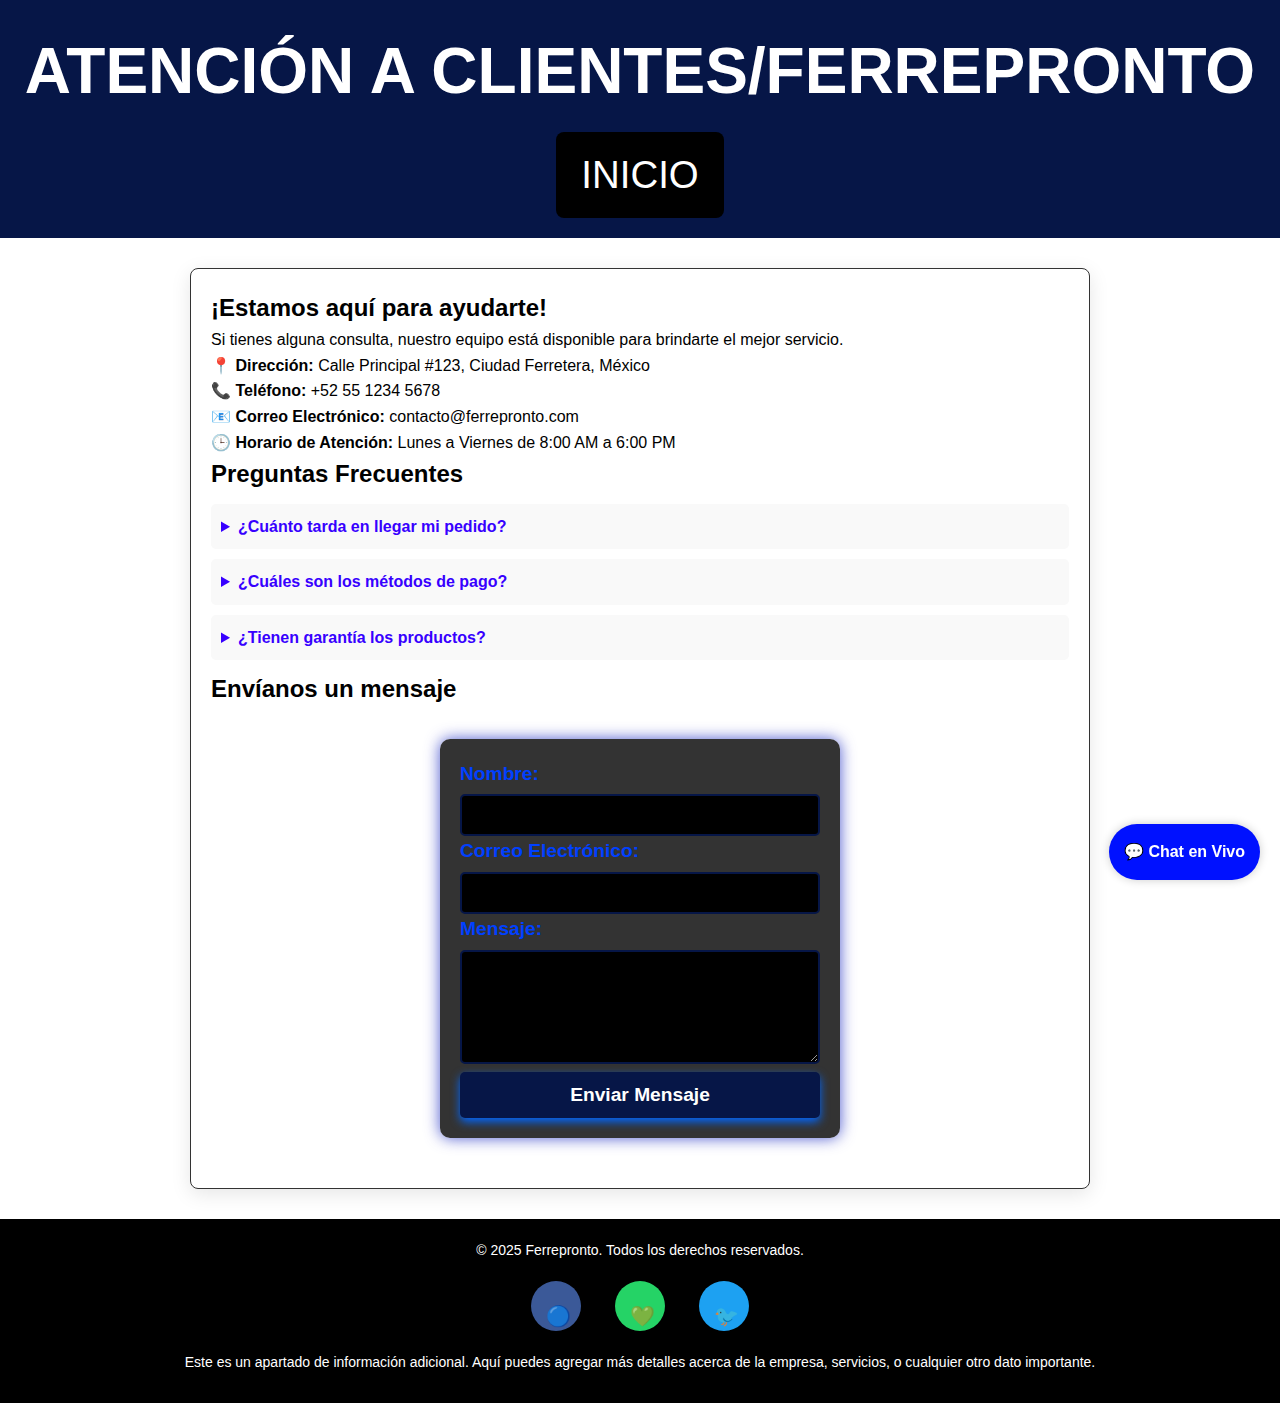
<file: Ferre/atencion.html>
<!DOCTYPE html>
<html lang="es">
<head>
    <meta charset="UTF-8">
    <meta name="viewport" content="width=device-width, initial-scale=1.0">
    <title>Atención a Clientes | Ferrepronto</title>
    <link rel="icon" href="img/logo.ico">
    <link rel="stylesheet" href="css/atencion.css">
</head>
<body>

<header>
    <h1>Atención a Clientes/Ferrepronto</h1>
    <a href="index.html" class="inicio-btn">Inicio</a>
</header>

<div class="container">
    <h2>¡Estamos aquí para ayudarte!</h2>
    <p>Si tienes alguna consulta, nuestro equipo está disponible para brindarte el mejor servicio.</p>

    <div class="contact-info">
        <p><strong>📍 Dirección:</strong> Calle Principal #123, Ciudad Ferretera, México</p>
        <p><strong>📞 Teléfono:</strong> +52 55 1234 5678</p>
        <p><strong>📧 Correo Electrónico:</strong> contacto@ferrepronto.com</p>
        <p><strong>🕒 Horario de Atención:</strong> Lunes a Viernes de 8:00 AM a 6:00 PM</p>
    </div>

    <h2>Preguntas Frecuentes</h2>
    <div class="faq">
        <details>
            <summary>¿Cuánto tarda en llegar mi pedido?</summary>
            <p>El tiempo de entrega varía entre 3 a 5 días hábiles.</p>
        </details>
        <details>
            <summary>¿Cuáles son los métodos de pago?</summary>
            <p>Aceptamos pagos con tarjeta, transferencia bancaria y PayPal.</p>
        </details>
        <details>
            <summary>¿Tienen garantía los productos?</summary>
            <p>Sí, todos nuestros productos cuentan con garantía de fábrica.</p>
        </details>
    </div>

    <h2>Envíanos un mensaje</h2>
    <form class="contact-form">
        <label for="name">Nombre:</label>
        <input type="text" id="name" name="name" required>

        <label for="email">Correo Electrónico:</label>
        <input type="email" id="email" name="email" required>

        <label for="message">Mensaje:</label>
        <textarea id="message" name="message" rows="5" required></textarea>

        <button type="submit">Enviar Mensaje</button>
    </form>
</div>

<footer>
    <div class="footer-container">
        <p>&copy; 2025 Ferrepronto. Todos los derechos reservados.</p>
        <div class="social-buttons">
            <a href="#" class="social-btn facebook" title="Facebook">🔵</a>
            <a href="#" class="social-btn whatsapp" title="WhatsApp">💚</a>
            <a href="#" class="social-btn twitter" title="Twitter">🐦</a>
        </div>
        <div class="additional-info">
            <p>Este es un apartado de información adicional. Aquí puedes agregar más detalles acerca de la empresa, servicios, o cualquier otro dato importante.</p>
        </div>
    </div>
</footer>

<!-- Botón de Chat en Vivo -->
<div class="chat-btn">💬 Chat en Vivo</div>

<script>
    document.querySelector(".chat-btn").addEventListener("click", function() {
        alert("¡Hola! Un asesor se comunicará contigo en breve.");
    });
</script>

</body>
</html>
</file>
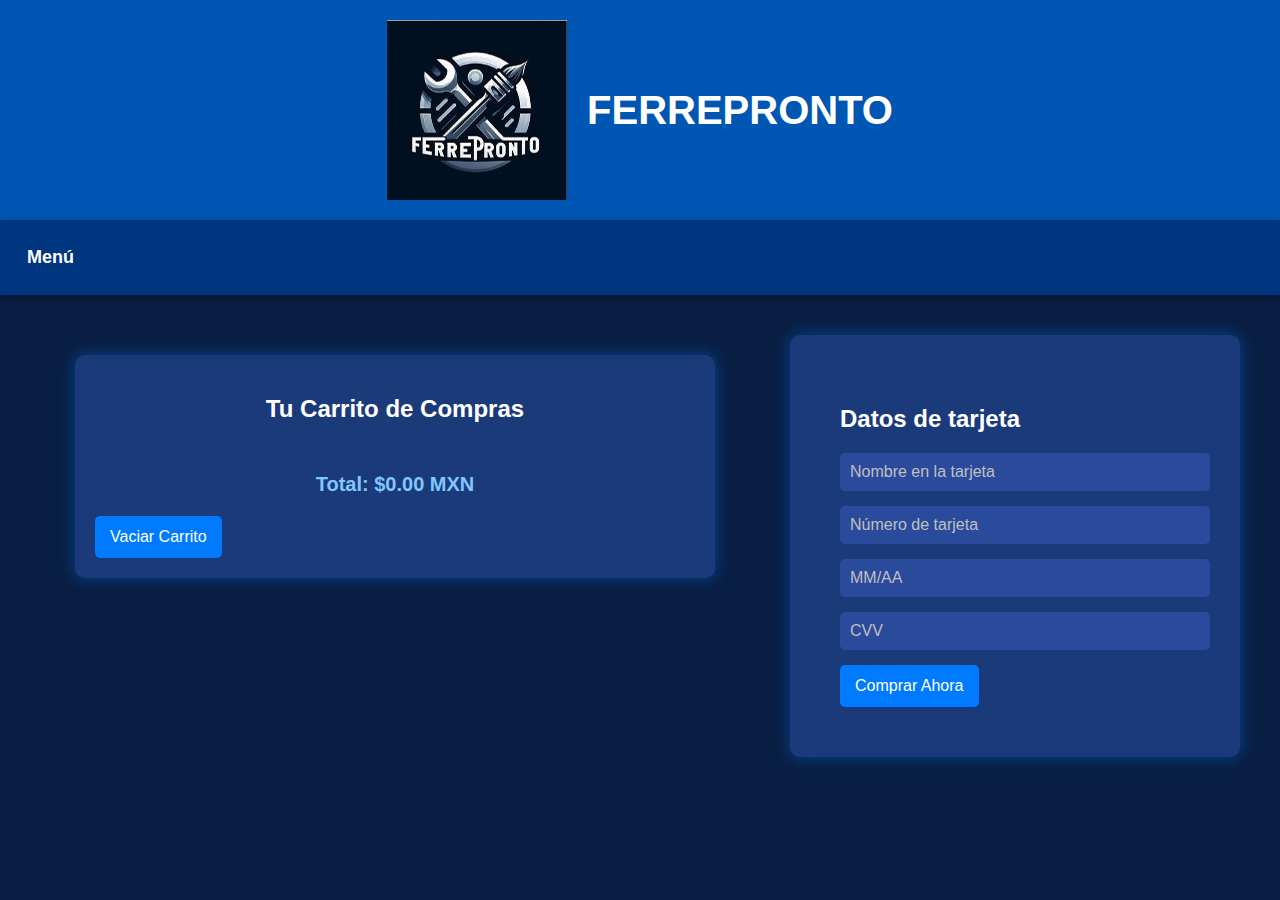
<file: Ferre/carrito.html>
<!DOCTYPE html>
<html lang="es">
<head>
    <meta charset="UTF-8">
    <meta name="viewport" content="width=device-width, initial-scale=1.0">
    <title>Carrito de Compras</title>
    <link rel="icon" href="img/logo.ico">
    <link rel="stylesheet" href="css/carrito.css">
</head>
<body>
    <header class="carrito-header">
        <img src="img/logo.png" alt="Ferretería" class="carrito-logo">
        <h1 class="carrito-titulo">Ferrepronto</h1>
    </header>

    <nav class="navbar">
        <div class="menu">
            <a href="#">Menú</a>
            <div class="menu-content">
                <a href="index.html">Inicio</a>
                <a href="PHP/catalogo.php">Catalogo</a>
                <a href="atencion.html">Contacto</a>
            </div>
        </div>
    </nav>    

    <main>
        <div class="carrito-pago-contenedor">
        <section class="carrito-contenedor">
            <h2>Tu Carrito de Compras</h2>
            <div class="carrito-contenido"></div>
            <p class="carrito-total">Total: $0.00 MXN</p>

            <div class="carrito-botones">
                <button class="vaciar-carrito">Vaciar Carrito</button>
   
            </div>
        </section>

        <section class="datos-tarjeta">
            <h2>Datos de tarjeta</h2>
            <form id="form-comprar" action="PHP/carrito.php" method="POST">
                <input type="text" id="nombre-tarjeta" name="nombre_tarjeta" placeholder="Nombre en la tarjeta" required>
                <input type="text" id="numero-tarjeta" name="numero_tarjeta" placeholder="Número de tarjeta" maxlength="16" required>
                <input type="text" id="fecha-expiracion" name="fecha_expiracion" placeholder="MM/AA" maxlength="5" required>
                <input type="text" id="cvv" name="cvv" placeholder="CVV" maxlength="3" required>
                <button type="submit" class="comprar-ahora">Comprar Ahora</button>
            </form>
        </section>
    </div>
    </main>

    <script src="js/carrito.js"></script>
</body>
</html>
</file>
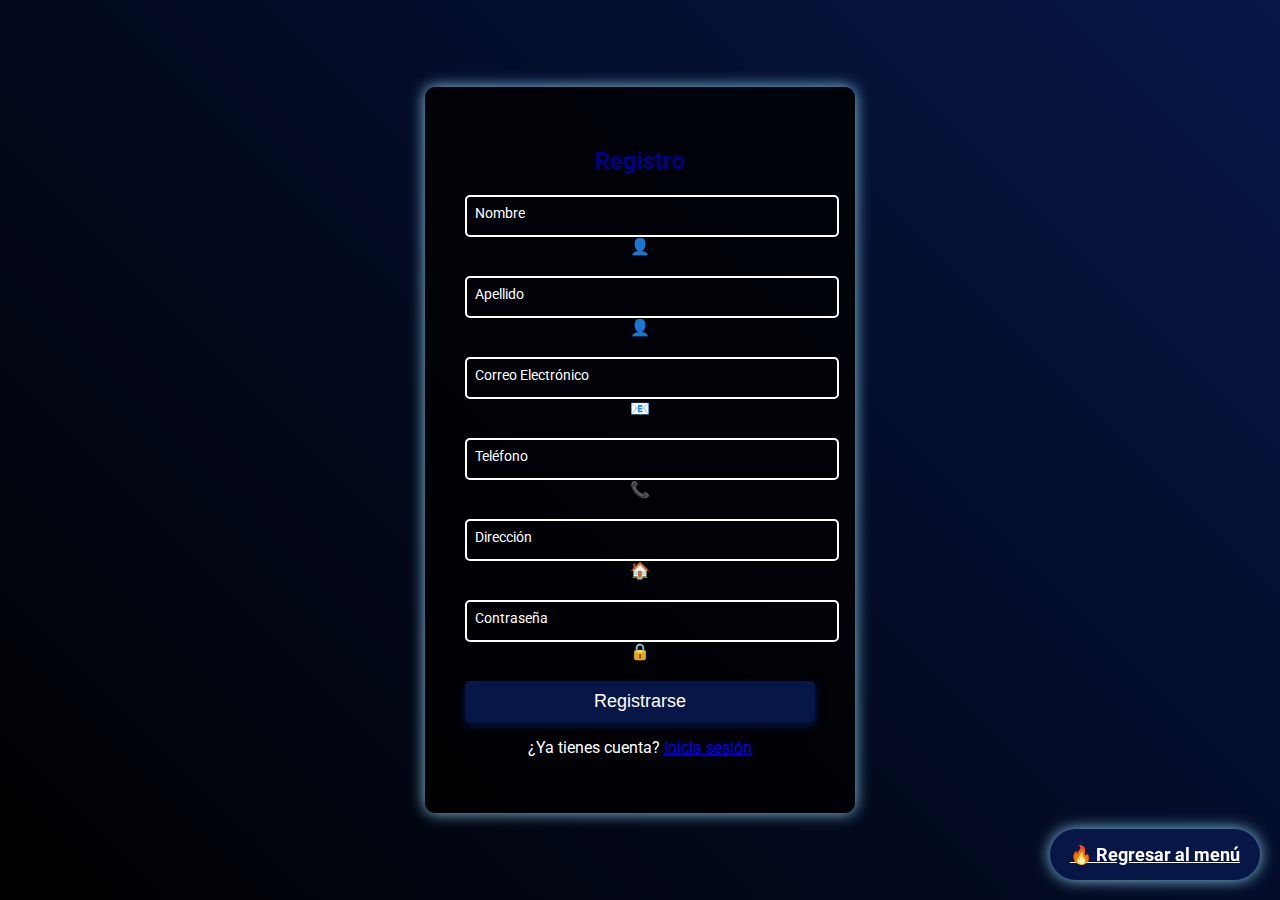
<file: Ferre/register.html>
<!DOCTYPE html>
<html lang="es">
<head>
    <meta charset="UTF-8">
    <meta name="viewport" content="width=device-width, initial-scale=1.0">
    <title>Registro - Ferrepronto</title>
    <link rel="icon" href="img/logo.ico">
    <link href="https://fonts.googleapis.com/css2?family=Roboto:wght@400;700&display=swap" rel="stylesheet">
    <link rel="stylesheet" href="css/login.css">
</head>
<body>
    <div class="background-overlay"></div>
    <div class="login-wrapper">
        <div class="login-box">
            <h2>Registro</h2>
            <form action="PHP/register.php" method="POST">
                <div class="input-box">
                    <input type="text" name="nombre" required>
                    <label>Nombre</label>
                    <span class="icon">👤</span>
                </div>
                <div class="input-box">
                    <input type="text" name="apellido" required>
                    <label>Apellido</label>
                    <span class="icon">👤</span>
                </div>
                <div class="input-box">
                    <input type="email" name="email" required>
                    <label>Correo Electrónico</label>
                    <span class="icon">📧</span>
                </div>
                <div class="input-box">
                    <input type="text" name="telefono" required>
                    <label>Teléfono</label>
                    <span class="icon">📞</span>
                </div>
                <div class="input-box">
                    <input type="text" name="direccion" required>
                    <label>Dirección</label>
                    <span class="icon">🏠</span>
                </div>
                <div class="input-box">
                    <input type="password" name="password" required>
                    <label>Contraseña</label>
                    <span class="icon">🔒</span>
                </div>
                <button type="submit" class="login-btn">Registrarse</button>
                <p class="register-link" style="color: white;">¿Ya tienes cuenta? <a href="login.html">Inicia sesión</a></p>
            </form>
        </div>
    </div>
    <a href="index.html" class="floating-btn">🔥 Regresar al menú</a>
</body>
</html>
</file>
<file: Ferre/css/atencion.css>
/* Estilos generales */
* {
    margin: 0;
    padding: 0;
    box-sizing: border-box;
}

body {
    font-family: 'Arial', sans-serif;
    background-color: white;
    color: black;
    line-height: 1.6;
}

/* Encabezado */
header {
    background-color: #061647;
    color: white;
    text-align: center;
    padding: 20px 0;
    font-size: 2em;
    text-transform: uppercase;
}

.inicio-btn {
    display: inline-block;
    background-color: black;
    color: white;
    padding: 12px 25px;
    font-size: 1.2em;
    border-radius: 8px;
    text-decoration: none;
    margin-top: 10px;
    transition: 0.3s;
}

.inicio-btn:hover {
    background-color: white;
    color: black;
    border: 2px solid black;
}

/* Contenedor principal */
.container {
    width: 90%;
    max-width: 900px;
    margin: 30px auto;
    padding: 20px;
    background-color: white;
    border: 1px solid #333;
    box-shadow: 0px 5px 20px rgba(0, 0, 0, 0.1);
    border-radius: 8px;
}

/* FAQ */
.faq details {
    background: #f9f9f9;
    margin: 10px 0;
    padding: 10px;
    border-radius: 5px;
    cursor: pointer;
}

.faq details summary {
    font-weight: bold;
    color: #3700ff;
    cursor: pointer;
}

.faq details p {
    margin-top: 10px;
}

/* Redes Sociales */
.social-links {
    text-align: center;
    margin-top: 20px;
}

.social-btn {
    display: inline-block;
    margin: 10px;
    padding: 10px 15px;
    color: white;
    font-weight: bold;
    border-radius: 5px;
    text-decoration: none;
    transition: 0.3s;
}

.whatsapp { background: green; }
.facebook { background: blue; }
.instagram { background: purple; }

.social-btn:hover {
    transform: scale(1.1);
    opacity: 0.8;
}

/* Chat en Vivo */
.chat-btn {
    position: fixed;
    bottom: 20px;
    right: 20px;
    background: #0011ff;
    color: white;
    padding: 15px;
    font-weight: bold;
    border-radius: 50px;
    cursor: pointer;
    box-shadow: 0 0 10px rgba(0, 0, 0, 0.2);
    transition: 0.3s;
}

.chat-btn:hover {
    background: black;
    color: white;
    transform: scale(1.1);
}
/* Estilos generales del footer */
footer {
    background-color: black;
    color: white;
    text-align: center;
    padding: 20px;
    position: relative;
    bottom: 0;
    width: 100%;
    font-family: Arial, sans-serif;
    box-sizing: border-box;
}

/* Contenedor principal */
.footer-container {
    max-width: 1200px;
    margin: 0 auto;
}

/* Estilo del texto de derechos reservados */
footer p {
    font-size: 14px;
    margin-bottom: 10px;
}

/* Estilo para los botones sociales */
.social-buttons {
    margin: 20px 0;
}

.social-btn {
    display: inline-block;
    width: 50px;
    height: 50px;
    background-color: #ff6600;
    color: white;
    border-radius: 50%;
    text-align: center;
    line-height: 50px;
    font-size: 20px;
    margin: 0 15px;
    transition: transform 0.3s, box-shadow 0.3s ease;
    cursor: pointer;
}

.social-btn:hover {
    transform: scale(1.2);
    box-shadow: 0px 0px 20px rgba(255, 102, 0, 0.8);
}

/* Colores específicos para cada red social */
.social-btn.facebook {
    background-color: #3b5998;
}

.social-btn.whatsapp {
    background-color: #25D366;
}

.social-btn.twitter {
    background-color: #1DA1F2;
}

/* Área de información adicional */
.additional-info {
    margin-top: 20px;
    color: white;
    font-size: 16px;
    line-height: 1.6;
}

.additional-info p {
    margin: 10px 0;
}

/* Animación en el footer */
footer {
    animation: slideInUp 1s ease-in-out;
}

@keyframes slideInUp {
    0% {
        transform: translateY(100%);
        opacity: 0;
    }
    100% {
        transform: translateY(0);
        opacity: 1;
    }
}

.contact-form {
    background: rgba(0, 0, 0, 0.8);
    padding: 20px;
    border-radius: 10px;
    box-shadow: 0 0 15px rgba(0, 19, 187, 0.7);
    max-width: 400px;
    margin: 30px auto;
    text-align: left;
    animation: fadeIn 1s ease-in-out;
}

.contact-form label {
    color: #0040ff;
    font-size: 1.2rem;
    font-weight: bold;
    display: block;
    margin-bottom: 5px;
}

.contact-form input,
.contact-form textarea {
    width: 100%;
    padding: 10px;
    border: 2px solid #061647;
    border-radius: 5px;
    background: black;
    color: white;
    font-size: 1rem;
    transition: 0.3s;
}

.contact-form input:focus,
.contact-form textarea:focus {
    outline: none;
    border-color: #061647;
    box-shadow: 0 0 10px rgba(0, 17, 255, 0.7);
}

.contact-form button {
    width: 100%;
    padding: 12px;
    background: #061647;
    border: none;
    border-radius: 5px;
    color: white;
    font-size: 1.2rem;
    font-weight: bold;
    cursor: pointer;
    transition: background 0.3s, transform 0.2s;
    box-shadow: 0 4px 10px rgb(2, 103, 255);
}

.contact-form button:hover {
    background: #000000;
    transform: scale(1.05);
}

/* Animaciones */
@keyframes fadeIn {
    from { opacity: 0; transform: translateY(-20px); }
    to { opacity: 1; transform: translateY(0); }
}
</file>
<file: Ferre/css/carrito.css>
/* Estilos generales */
body {
    background: #0A1F44;
    color: white;
    font-family: Arial, sans-serif;
    margin: 0;
    padding: 0;
    text-align: center;
}

/* Encabezado */
.carrito-header {
    display: flex;
    align-items: center;
    justify-content: center;
    background: #0056b3;
    padding: 20px;
    box-shadow: 0 4px 10px rgba(0, 86, 179, 0.5);
    animation: slideDown 0.5s ease-in-out;
}

/* Logo más grande */
.carrito-logo {
    width: 180px;
    height: 180px;
    margin-right: 20px;
}

/* Animación de entrada con zoom */
@keyframes logoFadeIn {
    from {
        opacity: 0;
        transform: scale(0.8);
    }
    to {
        opacity: 1;
        transform: scale(1);
    }
}

/* Brillo intermitente */
@keyframes glow {
    0% { filter: drop-shadow(0 0 5px #80C6FF); }
    50% { filter: drop-shadow(0 0 15px #80C6FF); }
    100% { filter: drop-shadow(0 0 5px #80C6FF); }
}

/* Efecto de rebote al pasar el mouse */
@keyframes bounce {
    0%, 100% { transform: translateY(0); }
    50% { transform: translateY(-5px); }
}

/* Aplicar animaciones al logo */
.carrito-logo {
    width: 180px;
    height: 180px;
    margin-right: 20px;
    animation: logoFadeIn 1s ease-in-out, glow 2s infinite alternate;
    transition: transform 0.3s ease-in-out;
}

/* Rebote al pasar el mouse */
.carrito-logo:hover {
    animation: bounce 0.6s ease-in-out;
}

/* Fuente mecánica para el nombre */
@import url('https://fonts.googleapis.com/css2?family=Orbitron:wght@700&display=swap');

.carrito-titulo {
    font-size: 40px;
    font-family: 'Orbitron', sans-serif;
    font-weight: bold;
    color: white;
    text-transform: uppercase;
}

/* Menú desplegable más profesional */
.navbar {
    background: #003580;
    padding: 15px;
    text-align: left;
    box-shadow: 0 4px 10px rgba(0, 0, 0, 0.3);
}

.navbar a {
    color: white;
    text-decoration: none;
    padding: 12px;
    font-size: 18px;
    font-weight: bold;
    display: block;
    transition: color 0.3s ease-in-out;
}

.navbar a:hover {
    color: #80C6FF;
}

/* Contenedor del menú */
.menu {
    position: relative;
    display: inline-block;
}

/* Contenido del menú (oculto por defecto) */
.menu-content {
    display: none;
    position: absolute;
    background: rgba(0, 73, 166, 0.95);
    min-width: 180px;
    border-radius: 8px;
    box-shadow: 0px 8px 16px rgba(0, 0, 0, 0.3);
    z-index: 1;
    opacity: 0;
    transform: translateY(-10px);
    transition: opacity 0.3s ease-in-out, transform 0.3s ease-in-out;
}

/* Cuando el mouse pasa sobre el menú */
.menu:hover .menu-content {
    display: block;
    opacity: 1;
    transform: translateY(0);
}

/* Estilos de los enlaces dentro del menú */
.menu-content a {
    color: white;
    padding: 12px;
    text-decoration: none;
    display: block;
    border-radius: 5px;
    transition: background 0.3s ease-in-out, padding-left 0.2s ease-in-out;
}

/* Efecto al pasar el mouse sobre las opciones del menú */
.menu-content a:hover {
    background: #0056b3;
    padding-left: 15px;
}

/* Contenedor del carrito */
.carrito-contenedor {
    background: #1B3A7A;
    width: 80%;
    max-width: 600px;
    margin: 20px auto;
    padding: 20px;
    border-radius: 10px;
    box-shadow: 0px 0px 15px rgba(0, 86, 179, 0.7);
    animation: fadeIn 0.5s ease-in-out;
}

.carrito-contenido {
    max-height: 300px;
    overflow-y: auto;
    padding: 10px;
}

/* Total */
.carrito-total {
    font-size: 20px;
    font-weight: bold;
    margin-top: 10px;
    color: #80C6FF;
}

/* Botones */
.carrito-botones {
    margin-top: 15px;
    display: flex;
    justify-content: space-between;
}

.vaciar-carrito,
.comprar-ahora {
    background: #007BFF;
    border: none;
    padding: 12px 15px;
    font-size: 16px;
    color: white;
    border-radius: 5px;
    cursor: pointer;
    transition: background 0.3s, transform 0.2s;
}

.vaciar-carrito:hover,
.comprar-ahora:hover {
    background: white;
    color: #007BFF;
    transform: scale(1.05);
}

/* Estilos de los productos dentro del carrito */
.carrito-item {
    display: flex;
    justify-content: space-between;
    align-items: center;
    background: #2A4A9B;
    padding: 10px;
    border-radius: 5px;
    margin-bottom: 10px;
    animation: fadeIn 0.3s ease-in-out;
}

@keyframes fadeIn {
    from { opacity: 0; transform: translateX(-10px); }
    to { opacity: 1; transform: translateX(0); }
}

@keyframes slideDown {
    from { opacity: 0; transform: translateY(-20px); }
    to { opacity: 1; transform: translateY(0); }
}

/* Botón para eliminar un producto */
.quitar-item {
    background: red;
    color: white;
    border: none;
    cursor: pointer;
    padding: 5px;
    border-radius: 50%;
    transition: transform 0.2s ease-in-out;
}

.quitar-item:hover {
    transform: scale(1.2);
}

.carrito-pago-contenedor {
    display: flex;
    justify-content: center;
    align-items: flex-start;
    gap: 40px;
    margin: 40px auto;
    max-width: 1200px;
    padding: 0 20px;
    flex-wrap: wrap;
}

.datos-tarjeta {
    background: #1B3A7A;
    width: 350px;
    padding: 50px;
    border-radius: 10px;
    box-shadow: 0px 0px 15px rgba(0, 86, 179, 0.7);
    animation: fadeIn 0.5s ease-in-out;
    text-align: left;
}

.datos-tarjeta h3 {
    font-size: 24px;
    margin-bottom: 20px;
    text-align: center;
}

.datos-tarjeta label {
    display: block;
    margin-bottom: 5px;
    font-weight: bold;
}

.datos-tarjeta input {
    width: 100%;
    padding: 10px;
    margin-bottom: 15px;
    border-radius: 5px;
    border: none;
    outline: none;
    background: #2A4A9B;
    color: white;
    font-size: 16px;
}

.datos-tarjeta input::placeholder {
    color: #c0c0c0;
}
</file>
<file: Ferre/css/login.css>
body {
    margin: 0;
    padding: 0;
    font-family: 'Roboto', sans-serif;
    background: linear-gradient(45deg, #000000, #061647);
    display: flex;
    justify-content: center;
    align-items: center;
    height: 100vh;
    overflow: hidden;
}

.background-overlay {
    position: absolute;
    width: 100%;
    height: 100%;
    background: #061647(0, 0, 0, 0.6);
    z-index: -1;
}

.login-wrapper {
    position: relative;
    width: 350px;
    padding: 40px;
    background: rgba(0, 0, 0, 0.8);
    border-radius: 10px;
    box-shadow: 0 0 15px rgba(135, 206, 235);
    text-align: center;
    animation: fadeIn 1.2s ease-in-out;
}

h2 {
    color: #000280;
    margin-bottom: 20px;
}

.input-box {
    position: relative;
    margin-bottom: 20px;
}

.input-box input {
    width: 100%;
    padding: 10px;
    background: transparent;
    border: 2px solid white;
    border-radius: 5px;
    color: white;
    font-size: 16px;
    outline: none;
    transition: 0.3s;
}

.input-box label {
    position: absolute;
    top: 10px;
    left: 10px;
    color: white;
    font-size: 14px;
    transition: 0.3s;
}

.input-box input:focus + label,
.input-box input:valid + label {
    top: -15px;
    left: 5px;
    font-size: 12px;
    color: #ffffff;
}


.login-btn {
    width: 100%;
    padding: 10px;
    background: #061647;
    border: none;
    border-radius: 5px;
    color: white;
    font-size: 18px;
    cursor: pointer;
    transition: 0.3s;
    box-shadow: 0 4px 10px rgba(6,22,71);
}

.login-btn:hover {
    background: #000000;
}

.social-login {
    margin-top: 15px;
}

.social-btn {
    width: 48%;
    padding: 10px;
    border: none;
    border-radius: 5px;
    color: white;
    cursor: pointer;
    transition: 0.3s;
}

.google {
    background: #db4437;
}

.facebook {
    background: #3b5998;
}

.social-btn:hover {
    opacity: 0.8;
}

@keyframes fadeIn {
    from { opacity: 0; transform: translateY(-20px); }
    to { opacity: 1; transform: translateY(0); }
}
.floating-btn {
    position: fixed;
    bottom: 20px;
    right: 20px;
    background: #061647;
    color: white;
    border: none;
    padding: 15px 20px;
    font-size: 18px;
    font-weight: bold;
    border-radius: 50px;
    cursor: pointer;
    box-shadow: 0px 0px 15px rgba(135, 206, 235);
    transition: all 0.3s ease-in-out;
    animation: pulse 1.5s infinite alternate;
}

.floating-btn:hover {
    background: #000000;
    transform: scale(1.1);
    box-shadow: 0px 0px 25px rgba(135, 206, 235);
}

@keyframes pulse {
    0% {
        transform: scale(1);
    }
    100% {
        transform: scale(1.1);
        box-shadow: 0px 0px 25px rgba(135, 206, 235);
    }
}
</file>
